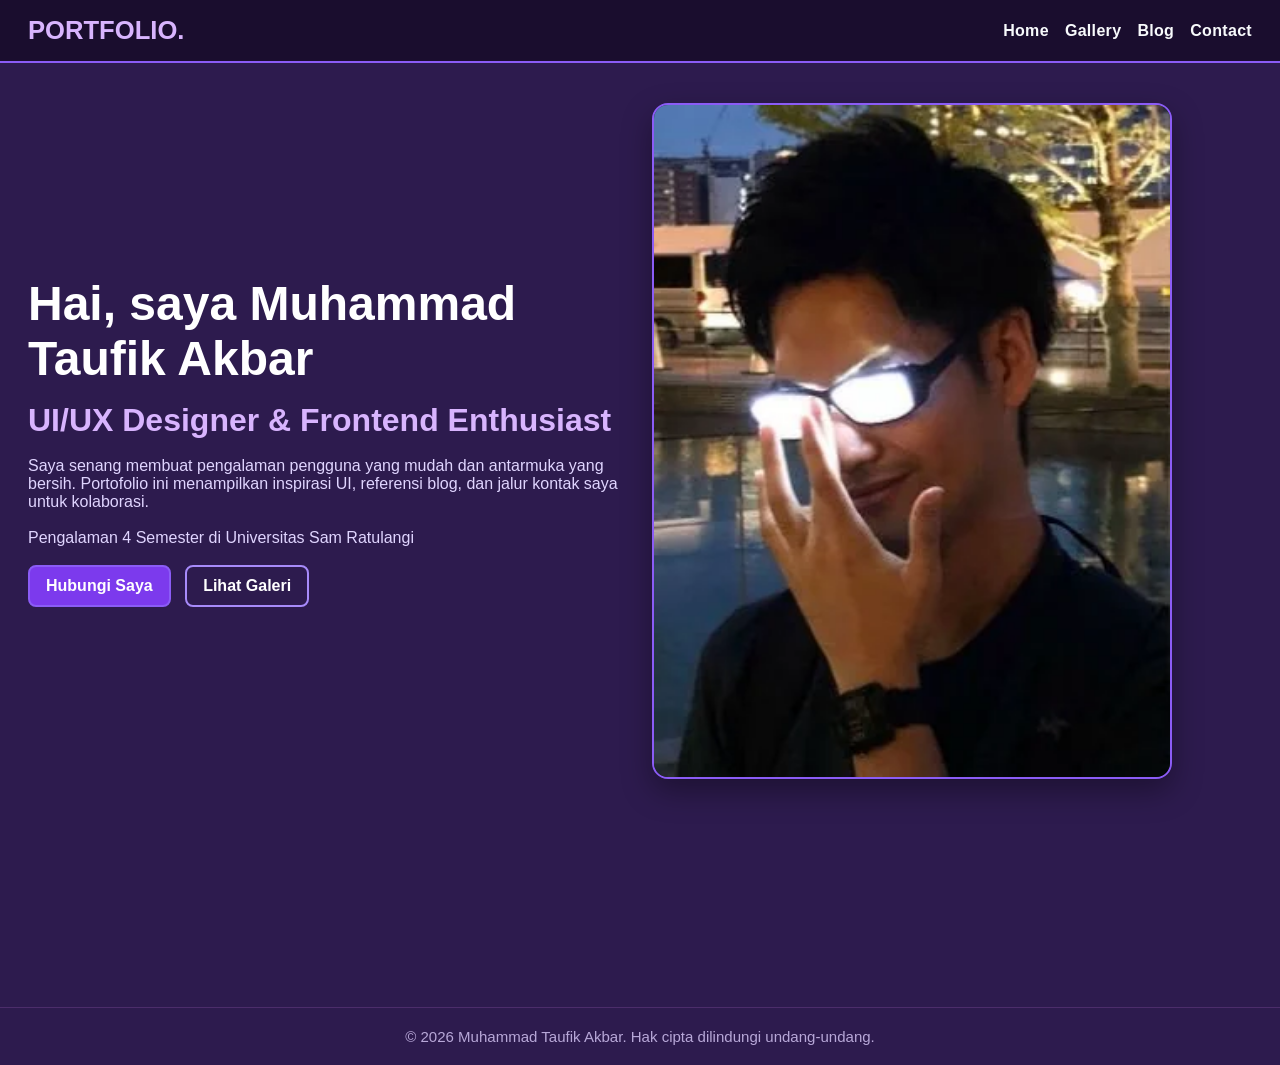
<file: Project01-HTML/index.html>
<!DOCTYPE html>
<html lang="id">
<head>
    <meta charset="UTF-8">
    <meta name="viewport" content="width=device-width, initial-scale=1.0">
    <title>Home | Portfolio</title>
    <link rel="stylesheet" href="style.css">
    <style>
        /* Gaya dasar inline untuk memastikan struktur tetap terjaga sebelum CSS eksternal dimuat */
        * { box-sizing: border-box; margin:0; padding:0; }
        html, body { font-family: 'Segoe UI', Tahoma, Geneva, Verdana, sans-serif; background: #2d1b4e; color: #e2e8f0; }
        header { background: #1a0d2e; border-bottom: 2px solid #8b5cf6; padding: 16px 28px; display: flex; justify-content: space-between; align-items: center; position: sticky; top:0; z-index:100; }
        .brand { font-size:1.6rem; font-weight:900; color:#d8b4fe; }
        nav ul { list-style:none; display:flex; gap:16px; }
        nav a { text-decoration:none; color:#f8fafc; font-weight:600; letter-spacing:.02em; }
        .hero { display:grid; grid-template-columns:1fr 1fr; gap:24px; align-items:center; min-height:70vh; padding:40px 28px; }
        .hero h1 { font-size:3rem; color:#fff; margin-bottom:16px; }
        .hero h2 { font-size:2rem; color:#d8b4fe; margin-bottom:18px; }
        .hero p { color:#e0d5ff; margin-bottom:18px; max-width:620px; }
        .btn { display:inline-block; margin-right:10px; padding:10px 16px; border-radius:8px; border:2px solid #8b5cf6; color:#fff; background:#7c3aed; text-decoration:none; font-weight:700; }
        .btn.secondary { background:transparent; border-color:#a78bfa; }
        .hero-img { width:100%; border-radius:16px; max-width:520px; border:2px solid #8b5cf6; box-shadow: 0 12px 30px rgba(0,0,0,.35); }
        .content-card { background:#3d2362; border-radius:16px; padding:28px; margin:20px 28px 36px; box-shadow:0 10px 30px rgba(0,0,0,.38); }
        footer { padding:20px 28px; text-align:center; font-size:.94rem; color:#b8a8d8; border-top:1px solid #4c2d6b; }
        @media(max-width:950px) { .hero { grid-template-columns:1fr; text-align:center; } .hero-img { margin:0 auto; } }
    </style>
</head>
<body>
    <header>
        <div class="brand">PORTFOLIO.</div>
        <nav><ul><li><a href="index.html">Home</a></li><li><a href="gallery.html">Gallery</a></li><li><a href="blog.html">Blog</a></li><li><a href="contact.html">Contact</a></li></li></ul></nav>
    </header>

    <main class="hero">
        <div>
            <h1>Hai, saya Muhammad Taufik Akbar</h1>
            <h2>UI/UX Designer & Frontend Enthusiast</h2>
            <p>Saya senang membuat pengalaman pengguna yang mudah dan antarmuka yang bersih. Portofolio ini menampilkan inspirasi UI, referensi blog, dan jalur kontak saya untuk kolaborasi.</p>
            <p>Pengalaman 4 Semester di Universitas Sam Ratulangi</p>
            <a class="btn" href="contact.html">Hubungi Saya</a>
            <a class="btn secondary" href="gallery.html">Lihat Galeri</a>
        </div>
        <img class="hero-img" src="assets/Meme2.png" alt="Hero Design" />
    </main>

    <section class="content-card">
        <h3>Tentang Pekerjaan Saya</h3>
        <p>Saya fokus pada pengujian kegunaan, alur interaksi, dan desain produk. Saya membuat komposisi antarmuka yang dipikirkan matang dan pilihan yang dapat diakses untuk lingkungan seluler dan desktop.</p>
        <p>Tumbuh dengan eksperimen dalam alat seperti Figma dan menggunakan keputusan berbasis penelitian untuk menentukan solusi yang sukses.</p>
    </section>

    <footer>&copy; 2026 Muhammad Taufik Akbar. Hak cipta dilindungi undang-undang.</footer>

    <script src="script.js"></script>
</body>
</html>
</file>
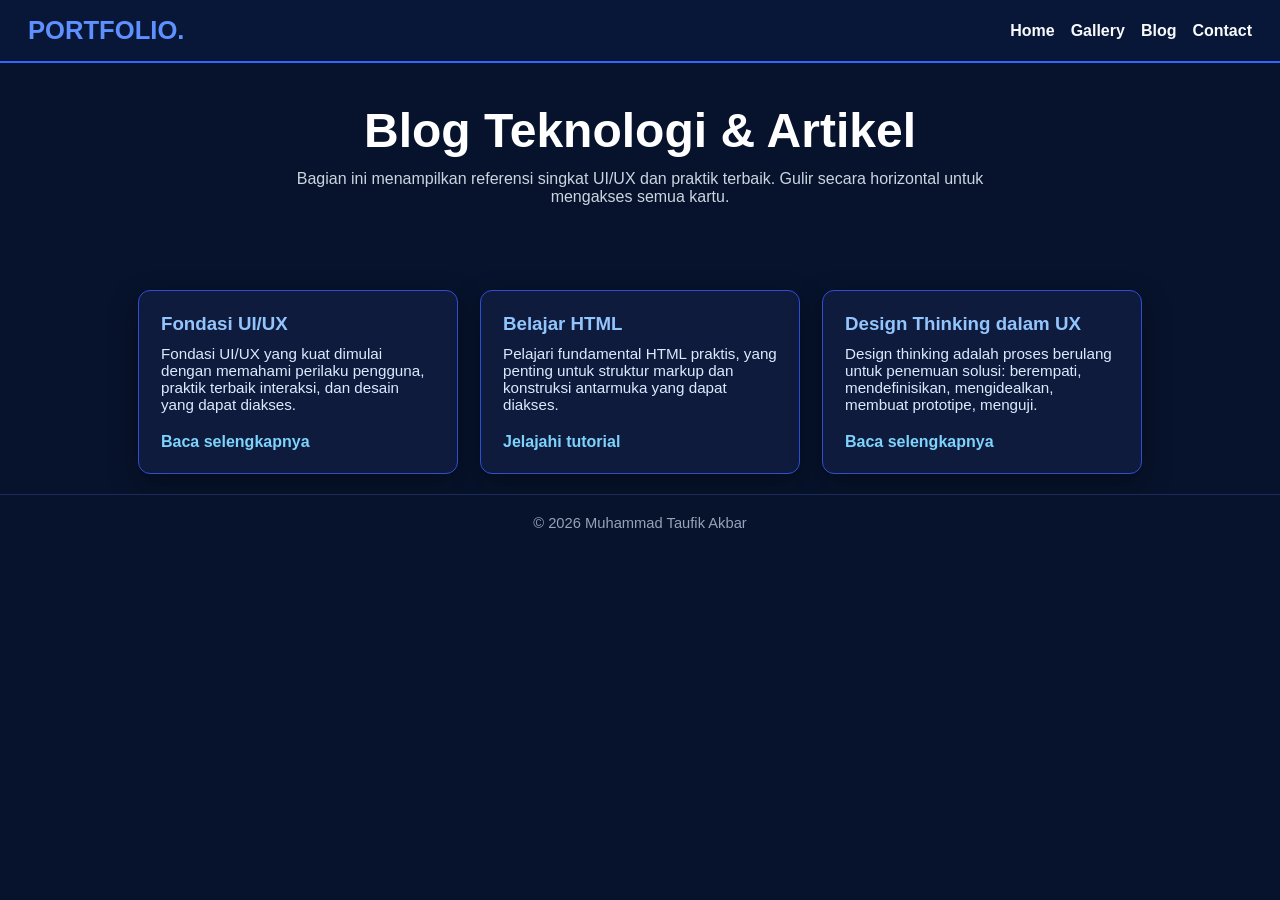
<file: Project01-HTML/blog.html>
<!DOCTYPE html>
<html lang="id">
<head>
    <meta charset="UTF-8">
    <meta name="viewport" content="width=device-width, initial-scale=1.0">
    <title>Blog | Portfolio</title>
    <link rel="stylesheet" href="style.css">
    <style>
        *{box-sizing:border-box;margin:0;padding:0;}
        html,body{font-family:'Segoe UI', Tahoma, Geneva, Verdana, sans-serif; background:#07132c; color:#e2e8f0;}
        header{background:#081737;border-bottom:2px solid #2f67ff;padding:16px 28px;display:flex;justify-content:space-between;align-items:center;position:sticky;top:0;z-index:100;}
        .brand{font-size:1.6rem;font-weight:900;color:#5f90ff;}
        nav ul{list-style:none;display:flex;gap:16px;}
        nav a{text-decoration:none;color:#f8fafc;font-weight:600;}
        .blog-hero{padding:40px 28px;text-align:center;}
        .blog-hero h1{font-size:3rem;color:#fff;margin-bottom:12px;}
        .blog-hero p{color:#cbd5e1;max-width:760px;margin:0 auto 24px;}
        .cards{display:flex;justify-content:center;gap:22px;overflow-x:auto;padding:20px;}
        .card{flex:0 0 auto;width:320px;background:#0f1b3d;border:1px solid #2f4ed5;border-radius:12px;padding:22px;box-shadow:0 10px 28px rgba(0,0,0,.35);}
        .card h3{color:#93c5fd;margin-bottom:10px;}
        .card p{color:#dbeafe;margin-bottom:12px;font-size:.95rem;}
        .card a{display:inline-block;color:#7dd3fc;text-decoration:none;font-weight:700;margin-top:8px;}
        footer{padding:20px 28px;text-align:center;font-size:.92rem;color:#94a3b8;border-top:1px solid #1c2b5a;}
    </style>
</head>
<body>
    <header>
        <div class="brand">PORTFOLIO.</div>
        <nav><ul><li><a href="index.html">Home</a></li><li><a href="gallery.html">Gallery</a></li><li><a href="blog.html">Blog</a></li><li><a href="contact.html">Contact</a></li></ul></nav>
    </header>

    <section class="blog-hero">
        <h1>Blog Teknologi & Artikel</h1>
        <p>Bagian ini menampilkan referensi singkat UI/UX dan praktik terbaik. Gulir secara horizontal untuk mengakses semua kartu.</p>
    </section>

    <section class="cards">
        <article class="card">
            <h3>Fondasi UI/UX</h3>
            <p>Fondasi UI/UX yang kuat dimulai dengan memahami perilaku pengguna, praktik terbaik interaksi, dan desain yang dapat diakses.</p>
            <a href="https://www.interaction-design.org/literature/topics/ui-design" target="_blank" rel="noopener noreferrer">Baca selengkapnya</a>
        </article>
        <article class="card">
            <h3>Belajar HTML</h3>
            <p>Pelajari fundamental HTML praktis, yang penting untuk struktur markup dan konstruksi antarmuka yang dapat diakses.</p>
            <a href="https://www.petanikode.com/tutorial/html/" target="_blank" rel="noopener noreferrer">Jelajahi tutorial</a>
        </article>
        <article class="card">
            <h3>Design Thinking dalam UX</h3>
            <p>Design thinking adalah proses berulang untuk penemuan solusi: berempati, mendefinisikan, mengidealkan, membuat prototipe, menguji.</p>
            <a href="https://www.nngroup.com/articles/design-thinking/" target="_blank" rel="noopener noreferrer">Baca selengkapnya</a>
        </article>
    </section>

    <footer>&copy; 2026 Muhammad Taufik Akbar</footer>

    <script src="script.js"></script>
</body>
</html>
</file>
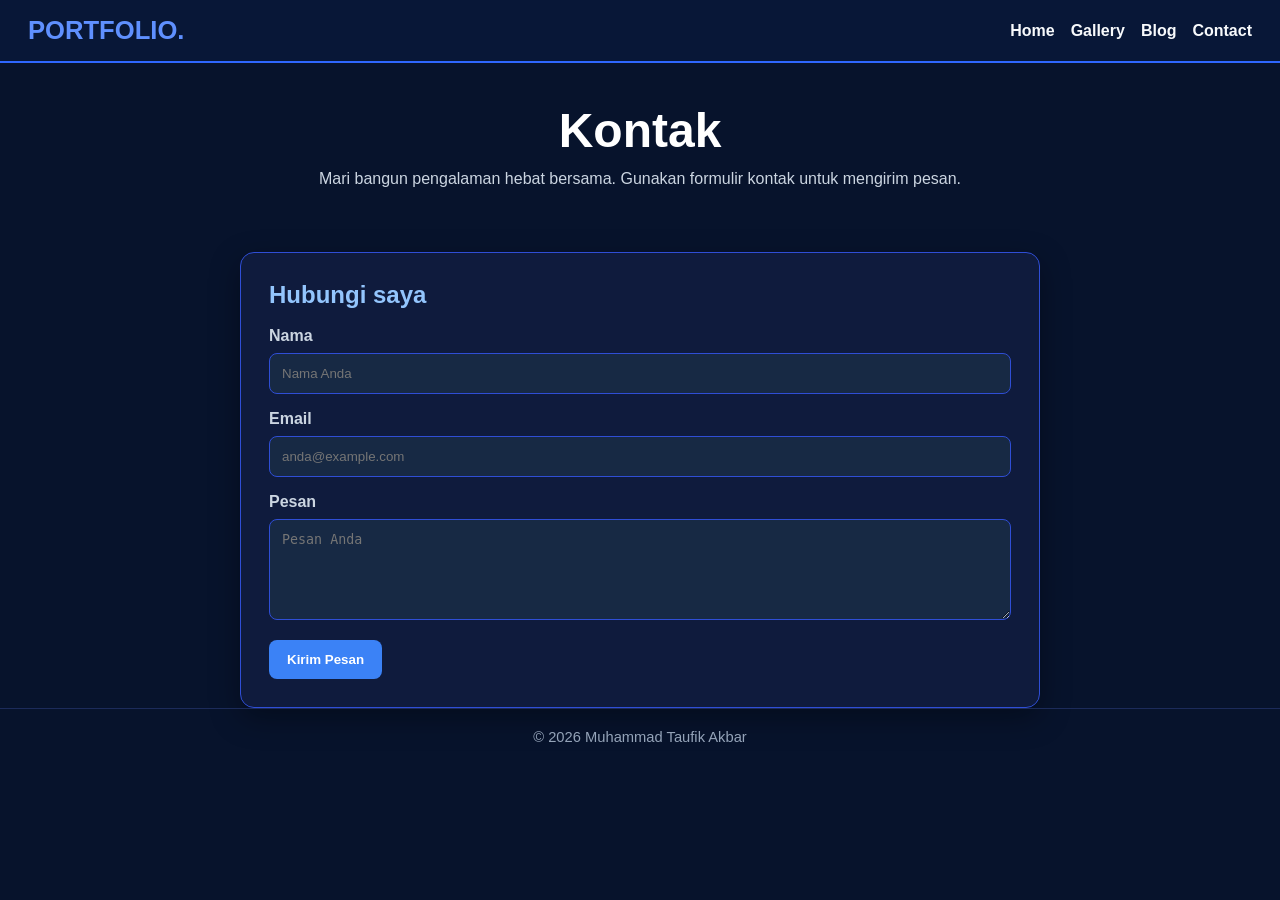
<file: Project01-HTML/contact.html>
<!DOCTYPE html>
<html lang="id">
<head>
    <meta charset="UTF-8">
    <meta name="viewport" content="width=device-width, initial-scale=1.0">
    <title>Contact | Portfolio</title>
    <link rel="stylesheet" href="style.css">
    <style>
        *{box-sizing:border-box;margin:0;padding:0;}
        html,body{font-family:'Segoe UI', Tahoma, Geneva, Verdana, sans-serif;background:#07132c;color:#e2e8f0;}
        header{background:#081737;border-bottom:2px solid #2f67ff;padding:16px 28px;display:flex;justify-content:space-between;align-items:center;position:sticky;top:0;z-index:100;}
        .brand{font-size:1.6rem;font-weight:900;color:#5f90ff;}
        nav ul{list-style:none;display:flex;gap:16px;}
        nav a{text-decoration:none;color:#f8fafc;font-weight:600;}
        .contact-hero{padding:40px 28px;text-align:center;}
        .contact-hero h1{font-size:3rem;color:#fff;margin-bottom:12px;}
        .contact-hero p{color:#cbd5e1;max-width:760px;margin:0 auto 24px;}
        .contact-container{max-width:800px;margin:0 auto;background:#0f1b3d;border:1px solid #2f4ed5;border-radius:14px;padding:28px;box-shadow:0 10px 30px rgba(0,0,0,.35);}
        .contact-container h2{color:#93c5fd;margin-bottom:18px;}
        .field{margin-bottom:16px;}
        label{display:block;color:#cbd5e1;margin-bottom:8px;font-weight:600;}
        input,textarea{width:100%;padding:12px;border-radius:8px;border:1px solid #2f4ed5;background:#172944;color:#e2e8f0;}
        button{padding:12px 18px;border:none;border-radius:8px;background:#3b82f6;color:#fff;font-weight:700;cursor:pointer;}
        footer{padding:20px 28px;text-align:center;font-size:.92rem;color:#94a3b8;border-top:1px solid #1c2b5a;}
    </style>
</head>
<body>
    <header>
        <div class="brand">PORTFOLIO.</div>
        <nav><ul><li><a href="index.html">Home</a></li><li><a href="gallery.html">Gallery</a></li><li><a href="blog.html">Blog</a></li><li><a href="contact.html">Contact</a></li></ul></nav>
    </header>

    <section class="contact-hero">
        <h1>Kontak</h1>
        <p>Mari bangun pengalaman hebat bersama. Gunakan formulir kontak untuk mengirim pesan.</p>
    </section>

    <section class="contact-container">
        <h2>Hubungi saya</h2>
        <div class="field"><label for="name">Nama</label><input type="text" id="name" name="name" placeholder="Nama Anda" required></div>
        <div class="field"><label for="email">Email</label><input type="email" id="email" name="email" placeholder="anda@example.com" required></div>
        <div class="field"><label for="message">Pesan</label><textarea id="message" name="message" rows="5" placeholder="Pesan Anda" required></textarea></div>
        <button type="submit">Kirim Pesan</button>
    </section>

    <footer>&copy; 2026 Muhammad Taufik Akbar</footer>

    <script src="script.js"></script>
</body>
</html>
</file>
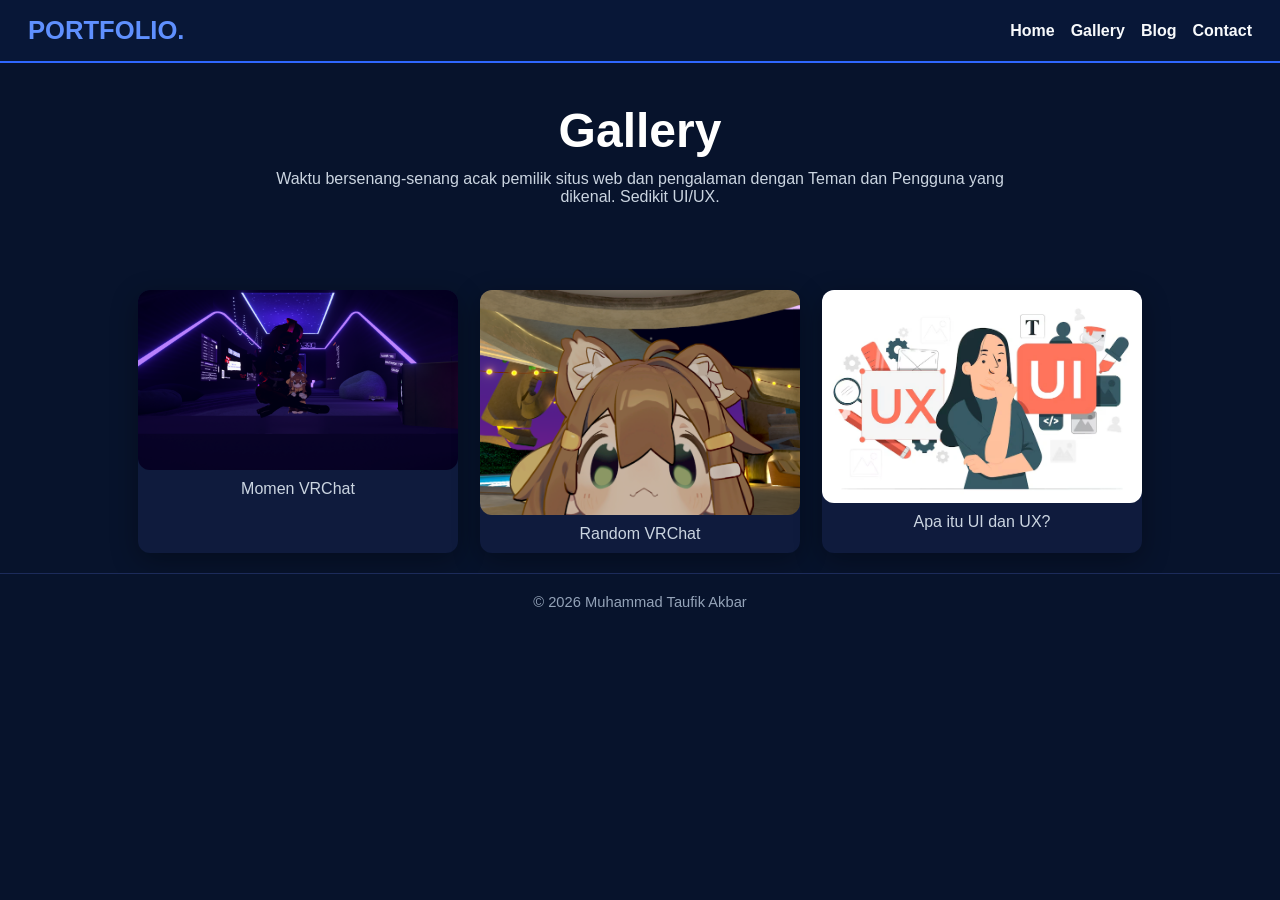
<file: Project01-HTML/gallery.html>
<!DOCTYPE html>
<html lang="id">
<head>
    <meta charset="UTF-8">
    <meta name="viewport" content="width=device-width, initial-scale=1.0">
    <title>Gallery | Portfolio</title>
    <link rel="stylesheet" href="style.css">
    <style>
        *{box-sizing:border-box;margin:0;padding:0;}
        html,body{font-family:'Segoe UI', Tahoma, Geneva, Verdana, sans-serif;background:#07132c;color:#e2e8f0;}
        header{background:#081737;border-bottom:2px solid #2f67ff;padding:16px 28px;display:flex;justify-content:space-between;align-items:center;position:sticky;top:0;z-index:100;}
        .brand{font-size:1.6rem;font-weight:900;color:#5f90ff;}
        nav ul{list-style:none;display:flex;gap:16px;}
        nav a{text-decoration:none;color:#f8fafc;font-weight:600;}
        .gallery-hero{padding:40px 28px;text-align:center;}
        .gallery-hero h1{font-size:3rem;color:#fff;margin-bottom:12px;}
        .gallery-hero p{color:#cbd5e1;max-width:760px;margin:0 auto 24px;}
        .photos{display:flex;justify-content:center;gap:22px;overflow-x:auto;padding:20px;}
        .photo {flex:0 0 auto;width:320px;border-radius:12px;box-shadow:0 8px 28px rgba(0,0,0,.32);}
        .photo img{width:100%;display:block;border-radius:12px;}
        .photo-title{text-align:center;color:#cbd5e1;padding:10px 0;}
        footer{padding:20px 28px;text-align:center;font-size:.92rem;color:#94a3b8;border-top:1px solid #1c2b5a;}
    </style>
</head>
<body>
    <header>
        <div class="brand">PORTFOLIO.</div>
        <nav><ul><li><a href="index.html">Home</a></li><li><a href="gallery.html">Gallery</a></li><li><a href="blog.html">Blog</a></li><li><a href="contact.html">Contact</a></li></ul></nav>
    </header>

    <section class="gallery-hero">
        <h1>Gallery</h1>
        <p>Waktu bersenang-senang acak pemilik situs web dan pengalaman dengan Teman dan Pengguna yang dikenal. Sedikit UI/UX.</p>
    </section>

    <section class="photos">
        <div class="photo"><img src="./assets/VRChat-2026.png" alt="VRChat fun!"><div class="photo-title">Momen VRChat</div></div>
        <div class="photo"><img src="./assets/VRcht-2026.png" alt="Another VRChat"><div class="photo-title">Random VRChat</div></div>
        <div class="photo"><img src="./assets/UIX.png" alt="UI snapshot 3"><div class="photo-title">Apa itu UI dan UX?</div></div>
    </section>

    <footer>&copy; 2026 Muhammad Taufik Akbar</footer>

    <script src="script.js"></script>
</body>
</html>
</file>
<file: Project01-HTML/style.css>
/* TEMA WARNA ASLI */
:root {
    --primary: #8b5cf6;
    --bg-index: #2d1b4e;
    --bg-other: #07132c;
    --card-index: #3d2362;
    --card-other: #0f1b3d;
    --text: #e2e8f0;
}

* { box-sizing: border-box; margin: 0; padding: 0; }

body {
    background-color: var(--bg-index);
    color: var(--text);
    font-family: 'Segoe UI', sans-serif;
    transition: background-color 0.5s ease;
}

header {
    background: #1a0d2e;
    border-bottom: 2px solid var(--primary);
    position: sticky;
    top: 0;
    z-index: 100;
}

/* --- FITUR LIFT-UP & TRANSISI --- */
.btn, .card, .photo, .content-card, .hero-img {
    transition: transform 0.4s cubic-bezier(0.34, 1.56, 0.64, 1), 
                box-shadow 0.4s ease, 
                opacity 0.8s ease, 
                filter 0.8s ease !important;
}

/* Efek Lift-up saat Hover */
.btn:hover, .card:hover, .photo:hover, .content-card:hover {
    transform: translateY(-12px) scale(1.02);
    box-shadow: 0 20px 40px rgba(0, 0, 0, 0.6) !important;
}

/* --- FITUR FADE IN & FADE OUT --- */
.reveal {
    opacity: 0; /* Fade out (sembunyi) */
    filter: blur(5px);
    transform: translateY(30px);
    pointer-events: none;
}

.reveal.active {
    opacity: 1; /* Fade in (muncul) */
    filter: blur(0);
    transform: translateY(0);
    pointer-events: auto;
}

/* Menjaga Warna Kartu */
.content-card { background-color: var(--card-index) !important; border-radius: 16px; }
.card, .photo { background-color: var(--card-other) !important; border-radius: 12px; }

.btn {
    display: inline-block;
    padding: 10px 20px;
    background: var(--primary);
    color: #fff !important;
    text-decoration: none;
    border-radius: 8px;
    font-weight: bold;
}
</file>
